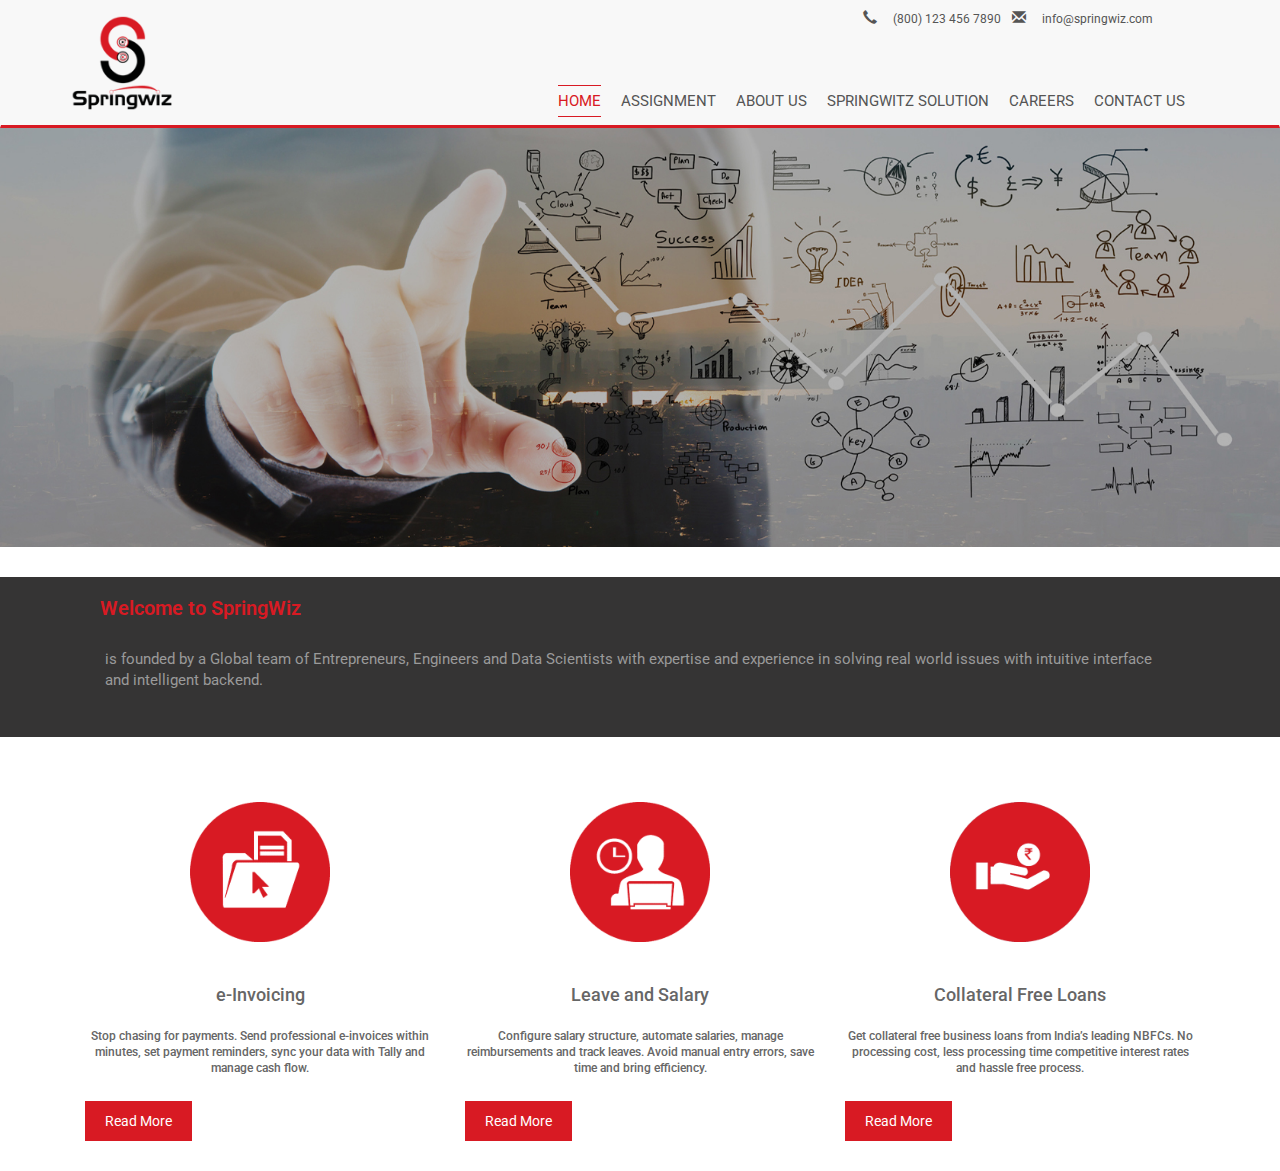
<file: index.html>
<!DOCTYPE >
<html lang="en">
   <head>
      <meta charset="UTF-8" />
      <title>SpringWiz Assignment -- Vikas Anand</title>
	   
	  <script src="lib/jquery-2.2.1.min.js"></script>	   
      <script src="lib/angular.js"></script>
      <script src="lib/angular-route.js"></script>
      <script src="com/module/app.js"></script>
      
      <script src="com/controllers/navController.js"></script>
      <script src="com/controllers/homeController.js"></script>
      <script src="com/controllers/tableAssController.js"></script>
	   <script src="com/controllers/underConstController.js"></script>
	   <script src="com/controllers/topController.js"></script>
	   
	   <script src="lib/bootstrap.js"></script>
      <link href="css/bootstrap.css" rel="stylesheet" />
      <link href="css/custom.css" rel="stylesheet" />
	   <link href='http://fonts.googleapis.com/css?family=Roboto' rel='stylesheet' type='text/css'>
	   
   </head>
   <body ng-app="app" ng-controller="topController">
      <div class="container-fluid">
         <div class="row" ng-controller= "navController" ng-include="'com/view/navTop.html'"></div>
      </div>
      <div class="container-fluid">
         <div class="row">
<!--            <div class="col-md-12">-->
               <!-- Middle Content of all pages -->
               <ng-view></ng-view>
<!--            </div>-->
         </div>
      </div>
   </body>
</html>
</file>
<file: css/custom.css>
body {
      font-family: 'Roboto', sans-serif;
    font-size: 14px;
 }
.headerTop {
	position: absolute;
    right: 9em;
}
.addressIcon {
    display: inline-block;
    margin-right: 5px;
}
.addressText {
    display: inline-block;
}
.addressText h3 {
    font-weight: 400;
    font-size: 12px;
    color: #555;
    text-transform: uppercase;
    margin-bottom: 1px;
    margin-top: 2px;
}
.addressText span {
    font-size: 12px;
    color: #555;
}
.glyphicon {
    color: #555;
    padding: 8px;
}
.navbar {
    border: 1px solid transparent;
    border-bottom: 3px solid #D81A23;
    border-radius: 0px;
}
.navbar-header {
    margin: 1em 0;
}
.navbar-default {
    margin-bottom: 0px;
}
.logo {
    width: 87%;
}
.nav > li {
    margin: 0px 10px;
}
.navbar-nav {
    margin: 6em 0 0 0;
}
.navbar-default .navbar-nav>li>a {
    color: #555;
    font-size: 15px;
    padding: 5px 0px;
    border-top: 1px solid #f8f8f8;
    border-bottom: 1px solid #f8f8f8;
}
.navbar-default .navbar-nav>li>a:hover {
    color: #D81A23;
    border-top: 1px solid #D81A23;
    border-bottom: 1px solid #D81A23;
}
.navbar-default .navbar-nav > .active > a,
.navbar-default .navbar-nav > .open > a,
.navbar-default .navbar-nav > .open > a:hover,
.navbar-default .navbar-nav > .open > a:focus {
    background-color: transparent;
}
.navbar-default .navbar-nav > .active > a,
.navbar-default .navbar-nav > .active > a:hover,
.navbar-default .navbar-nav > .active > a:focus {
    border-top: 1px solid #D81A23;
    border-bottom: 1px solid #D81A23;
    cursor: default;
    background-color: transparent;
    color: #D81A23;
}
.homeInfo {
    background-color: #353434;
}
.headerTxt {
    color: #D81A23;
    text-align: left;
    font-size: 20px;
    font-weight: 600;
    padding: 1em 0em 0em 5em;
    margin: 30px 0;
}
.homeContent {
	text-align: left;
    font-size: 15px;
    color: #9a9a9a;
    margin: 0em 7em 1em 7em;
    padding-bottom: 3em;
}
.tableAssignmentTxt {
    color: #D81A23;
    text-align: left;
    font-size: 20px;
    font-weight: 600;
}
.tableAssignmentContent {
    text-align: left;
    font-size: 12px;
    color: #9a9a9a;
}
.contentImg {
    width: 40%;
    margin: 0px auto;
    padding: 20px 0px;
    -webkit-transition: all 0.5s;
    -webkit-filter: none;
}
.solutionMain {
    margin: 30px 0;
}
.solutionOuter h4,
.solutionOuter h6 {
    line-height: 16px;
    margin: 25px 0px;
    color: #666;
    text-align: center;
}
.solutionOuter a {
    text-decoration: none;
}
.solutionOuter a .contentImg:hover {
    -webkit-filter: sepia(100%);
}
.readBtn {
    padding: 10px 20px;
    display: inline-block;
    color: #fff;
    border: transparent;
    text-align: center;
    background-color: #D81A23;
    outline: none;
}
.readBtn:hover {
    color: #fff;
    background-color: #666;
}
.readBtn span {
    display: block;
}
.socialIcons {
    margin-top: 70px;
}
.iconHeading {
    text-align: center;
    font-size: 20px;
}
.socialRight {
    width: 100%;
    height: auto;
    border: 1px solid transparent;
    border-radius: 10px;
    background-color: #f8df2f;
    position: relative;
}
.innerBoxRight {
    width: 100%;
    height: auto;
    border: 1px solid transparent;
    border-radius: 10px;
    background-color: #fff;
    margin: 5px 0;
}
.customBtn {
    background-color: #e3e3e2;
    color: #000000;
}
.customBtn:hover {
    background-color: #000000;
    color: #f8df2f;
}
.input-group {
    width: 100%;
}
#addEventBtn {
    margin: 25px 0px;
}
form {
    margin: 20px 0px;
}
#wrapper {
    padding: 30px;
    background: #3495f9;
}
.table-responsive {
    background: #3495f9;
}
.table>tbody>tr>td,
.table>tbody>tr>th,
.table>tfoot>tr>td,
.table>tfoot>tr>th,
.table>thead>tr>td,
.table>thead>tr>th {
    background-color: #fff;
    border: 2px solid green;
    text-align: center;
    border-radius: 10px;
    padding: 5% 0;
    color: #000;
}
.table {
    border-collapse: separate;
    border-spacing: 34px;
    margin-bottom: 0px;
}

.constImage{
	margin: 0px auto;
}
/*-----------------------------------------------Media Query----------------------------------*/

@media (min-width: 320px) and (max-width: 500px) {
    .logo {
        width: 19%;
    }
}
@media (min-width: 501px) and (max-width: 767px) {
    .logo {
        width: 19%;
    }
}
</file>
